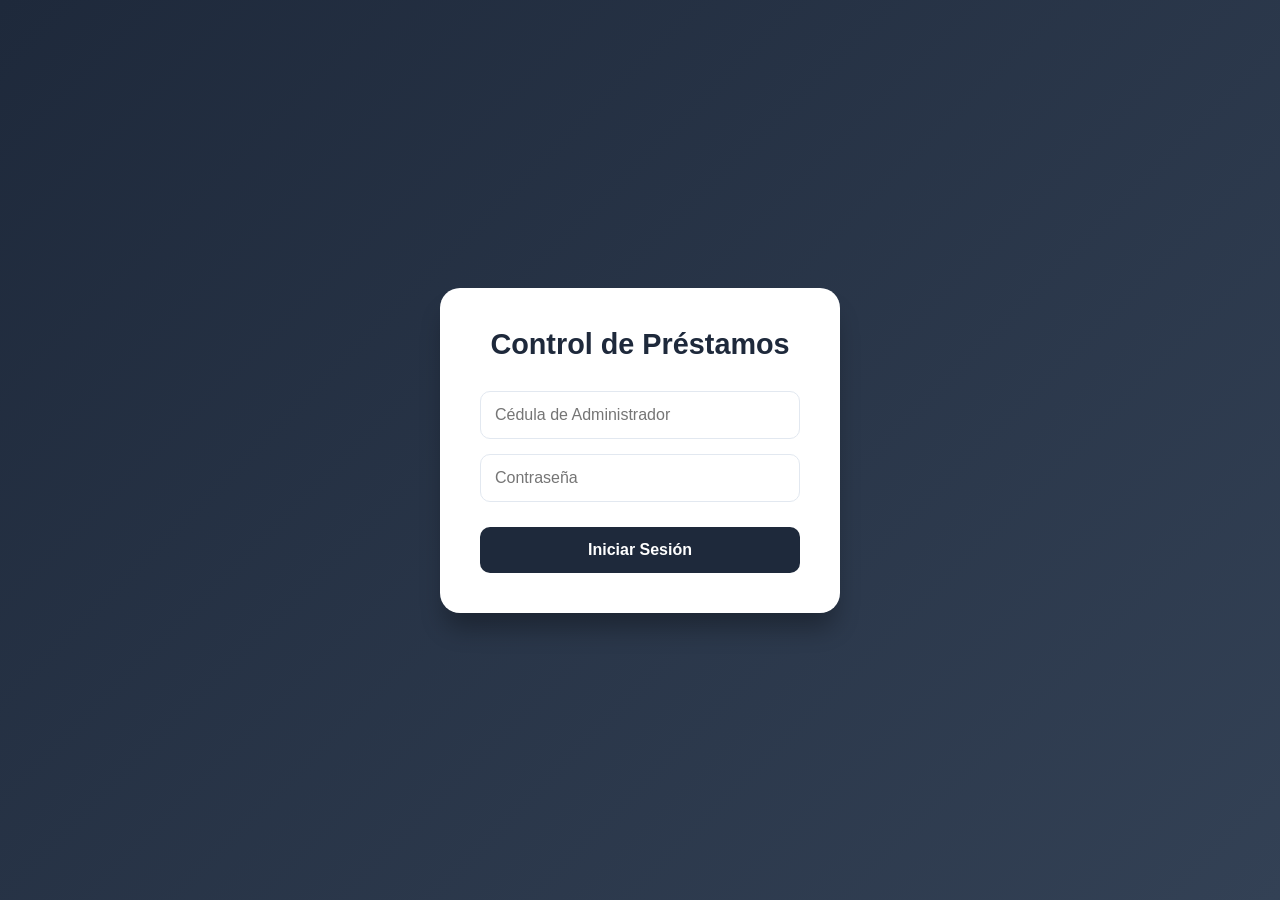
<file: index.html>
<!DOCTYPE html>
<html lang="es">
<head>
    <meta charset="UTF-8">
    <meta name="viewport" content="width=device-width, initial-scale=1.0, maximum-scale=1.0, user-scalable=no">
    <title>Acceso - Sistema de Préstamos</title>
    <link rel="apple-touch-icon" href="https://cdn-icons-png.flaticon.com/512/2830/2830284.png">
    <link rel="stylesheet" href="css/main.css">
</head>
<body>
    <div class="login-card">
        <h1>Control de Préstamos</h1>
        <form id="loginForm">
            <input type="text" id="usuario" placeholder="Cédula de Administrador" required>
            <input type="password" id="password" placeholder="Contraseña" required>
            <button type="submit">Iniciar Sesión</button>
        </form>
    </div>
    <script src="js/auth.js"></script>
</body>
</html>
</file>
<file: css/main.css>
/* 1. Variables de Color (Inversiones Martínez) */
:root {
    --primary: #1e293b;
    /* Azul oscuro Sidebar */
    --accent: #2563eb;
    /* Azul brillante Botones/Activo */
    --success: #51a130;
    /* Verde Cobros */
    --danger: #dc2626;
    /* Rojo Mora */
    --bg-light: #f1f5f9;
    /* Fondo gris suave */
    --white: #ffffff;
}

/* 2. Estructura General */
* {
    box-sizing: border-box;
    margin: 0;
    padding: 0;
    font-family: 'Segoe UI', sans-serif;
}

body {
    background-color: var(--bg-light);
}

.container-pos {
    display: flex;
    height: 100vh;
    overflow: hidden;
}

/* 3. Menú Lateral (Sidebar) */
.sidebar {
    width: 260px;
    background-color: var(--primary);
    color: var(--white);
    display: flex;
    flex-direction: column;
    padding: 20px;
}

.sidebar-header {
    display: flex;
    align-items: center;
    gap: 12px;
    padding-bottom: 30px;
    border-bottom: 1px solid #334155;
}

.sidebar-header i {
    font-size: 2rem;
    color: var(--accent);
}

.sidebar-menu {
    flex: 1;
    margin-top: 20px;
}

.sidebar-menu a {
    display: flex;
    align-items: center;
    gap: 12px;
    color: #94a3b8;
    padding: 14px;
    text-decoration: none;
    border-radius: 8px;
    margin-bottom: 8px;
    transition: 0.3s;
}

.sidebar-menu a:hover,
.sidebar-menu a.active {
    background-color: var(--accent);
    color: var(--white);
}

.sidebar-footer a {
    color: #fca5a5;
    text-decoration: none;
    font-size: 0.9rem;
}

/* 4. Contenido Principal */
.main-content {
    flex: 1;
    padding: 30px;
    overflow-y: auto;
}

.section-header h2 {
    color: var(--primary);
    margin-bottom: 25px;
    font-size: 1.8rem;
}

/* 5. Tarjetas del Dashboard */
.cards-grid {
    display: grid;
    grid-template-columns: repeat(auto-fit, minmax(250px, 1fr));
    gap: 20px;
    margin-bottom: 40px;
}

.card {
    background: var(--white);
    padding: 20px;
    border-radius: 12px;
    display: flex;
    align-items: center;
    gap: 15px;
    box-shadow: 0 4px 6px -1px rgba(0, 0, 0, 0.1);
}

.card-icon {
    width: 50px;
    height: 50px;
    background: #dbeafe;
    color: var(--accent);
    display: flex;
    justify-content: center;
    align-items: center;
    border-radius: 10px;
    font-size: 1.4rem;
}

.card-info h3 {
    font-size: 0.9rem;
    color: #64748b;
}

.card-info p {
    font-size: 1.5rem;
    font-weight: bold;
}

/* 6. Buscador y Tablas */
.search-box-cobro,
.lista-maestra-container {
    background: var(--white);
    padding: 25px;
    border-radius: 15px;
    margin-bottom: 25px;
    box-shadow: 0 4px 6px -1px rgba(0, 0, 0, 0.1);
}

.input-group {
    display: flex;
    gap: 10px;
    margin-top: 15px;
}

input[type="text"],
input[type="number"] {
    flex: 1;
    padding: 12px;
    border: 1px solid #e2e8f0;
    border-radius: 8px;
    outline: none;
}

.btn-buscar {
    background-color: var(--primary);
    color: white;
    padding: 0 20px;
    border: none;
    border-radius: 8px;
    cursor: pointer;
}

.tabla-pos {
    width: 100%;
    border-collapse: collapse;
    margin-top: 20px;
}

.tabla-pos th {
    text-align: left;
    padding: 15px;
    background: #f8fafc;
    color: #64748b;
    border-bottom: 2px solid #e2e8f0;
}

.tabla-pos td {
    padding: 15px;
    border-bottom: 1px solid #f1f5f9;
}

/* 7. Botones */
.btn-cobrar {
    background-color: var(--success);
    color: white;
    border: none;
    padding: 8px 15px;
    border-radius: 6px;
    cursor: pointer;
    font-weight: 600;
}

.btn-cobrar:hover {
    background-color: #418226;
}

/* 8. Modales */
.modal {
    display: none;
    position: fixed;
    top: 0;
    left: 0;
    width: 100%;
    height: 100%;
    background: rgba(0, 0, 0, 0.5);
    justify-content: center;
    align-items: center;
}

.modal-content {
    background: white;
    padding: 30px;
    border-radius: 15px;
    width: 400px;
}

/* Estilo para los botones de acción en la tabla */
.btn-edit {
    background: #3b82f6;
    color: white;
    border: none;
    padding: 5px 10px;
    border-radius: 4px;
    cursor: pointer;
    margin-right: 5px;
}

.btn-delete {
    background: #ef4444;
    color: white;
    border: none;
    padding: 5px 10px;
    border-radius: 4px;
    cursor: pointer;
}

/* Estilo para etiquetas en el formulario modal */
#client-form label {
    display: block;
    margin-bottom: 5px;
    color: #64748b;
    font-weight: 600;
    font-size: 0.9rem;
}

/* Efecto hover para cerrar modal */
.modal-header span:hover {
    color: var(--danger);
}

.btn-edit {
    background-color: #f59e0b;
    /* Color Naranja/Ámbar */
    color: white;
    border: none;
    padding: 8px 12px;
    border-radius: 6px;
    cursor: pointer;
    transition: 0.3s;
}

.btn-edit:hover {
    background-color: #d97706;
}

/* Tooltip simple para los botones */
[title]:hover:after {
    content: attr(title);
    position: absolute;
    background: #333;
    color: #fff;
    padding: 4px 8px;
    font-size: 12px;
    border-radius: 4px;
    margin-top: -30px;
}
/* Alineación del buscador a la izquierda */
.lista-header {
    display: flex;
    flex-direction: column; /* Organiza el título y el buscador en columna */
    align-items: flex-start; /* Alinea todo a la izquierda */
    gap: 15px;
    margin-bottom: 20px;
}

#buscar-cliente-tabla {
    width: 300px; /* Ancho fijo para que se vea ordenado */
    padding: 10px;
    border: 1px solid #cbd5e1;
    border-radius: 8px;
}

/* Tus nuevos botones personalizados */
.btn-cancelar {
    background: #fa1717;
    color: white;
    border: none;
    padding: 8px 15px; /* Un poco más de padding para mejor clic */
    border-radius: 4px;
    cursor: pointer;
    transition: 0.3s;
}

.btn-cancelar:hover { background: #c81212; }

.btn-guardar {
    background: #171ffa;
    color: white;
    border: none;
    padding: 8px 15px;
    border-radius: 4px;
    cursor: pointer;
    transition: 0.3s;
}

.btn-guardar:hover { background: #1218c8; }

/* Botón de acción para la tabla */
.btn-action-loan {
    background: #2563eb;
    color: white;
    border: none;
    padding: 5px 10px;
    border-radius: 4px;
    cursor: pointer;
}

.input-group-modal {
    margin-bottom: 15px;
}
.input-group-modal label {
    display: block;
    font-size: 0.9rem;
    color: #64748b;
    margin-bottom: 5px;
    font-weight: 600;
}
.input-group-modal input, .input-group-modal select {
    width: 100%;
    padding: 10px;
    border: 1px solid #cbd5e1;
    border-radius: 6px;
}

/* Modal más amplio y desahogado */
.modal-content {
    background: white;
    padding: 40px; /* Más espacio interno */
    border-radius: 20px;
    width: 450px;
    box-shadow: 0 20px 25px -5px rgba(0, 0, 0, 0.1), 0 10px 10px -5px rgba(0, 0, 0, 0.04);
    border: none;
}

/* Título con más aire */
.modal-content h3 {
    margin-bottom: 25px;
    font-size: 1.5rem;
    color: var(--primary);
    text-align: center;
}

/* Contenedor de información del cliente */
#info-cliente-cobro {
    margin-bottom: 30px;
}

/* Ajustes en los inputs del modal */
.modal-content label {
    display: block;
    margin-bottom: 10px;
    font-weight: 600;
    color: #475569;
}

#monto-pago {
    width: 100%;
    padding: 15px;
    font-size: 1.2rem; /* Monto más grande para evitar errores */
    border: 2px solid #e2e8f0;
    border-radius: 12px;
    margin-bottom: 25px;
    text-align: center;
    color: var(--primary);
    font-weight: bold;
}

/* Espaciado entre botones */
.modal-actions {
    display: grid;
    grid-template-columns: 1fr 1fr;
    gap: 15px;
    margin-top: 10px;
}
.stats-grid {
    display: grid;
    grid-template-columns: repeat(auto-fit, minmax(200px, 1fr));
    gap: 20px;
    margin-bottom: 30px;
}

.stat-card {
    background: white;
    padding: 20px;
    border-radius: 15px;
    display: flex;
    align-items: center;
    box-shadow: 0 4px 6px -1px rgba(0, 0, 0, 0.1);
}

.stat-icon {
    width: 50px;
    height: 50px;
    border-radius: 12px;
    display: flex;
    align-items: center;
    justify-content: center;
    font-size: 1.5rem;
    margin-right: 15px;
}

.stat-info h3 {
    font-size: 1.8rem;
    margin: 0;
    color: #1e293b;
}

.stat-info p {
    margin: 0;
    color: #64748b;
    font-size: 0.9rem;
}

.cards-grid {
    display: grid;
    grid-template-columns: repeat(auto-fit, minmax(240px, 1fr));
    gap: 20px;
    padding: 10px 0;
}

/* Unificando estilos para ambos tipos de tarjetas */
.card, .stat-card {
    background: white;
    padding: 20px;
    border-radius: 15px;
    display: flex;
    align-items: center;
    gap: 15px;
    box-shadow: 0 4px 6px -1px rgba(0, 0, 0, 0.1);
    transition: transform 0.2s;
}

.card:hover, .stat-card:hover {
    transform: translateY(-5px);
}

.card-icon, .stat-icon {
    width: 55px;
    height: 55px;
    border-radius: 12px;
    display: flex;
    align-items: center;
    justify-content: center;
    font-size: 1.4rem;
    background: #f1f5f9; /* Color por defecto */
}

/* Contenedor de las tarjetas */
.cards-grid {
    display: grid;
    grid-template-columns: repeat(auto-fit, minmax(260px, 1fr));
    gap: 20px;
    padding: 10px 0;
}

/* Tarjeta unificada */
.card-dashboard {
    background: #ffffff;
    padding: 25px;
    border-radius: 16px;
    display: flex;
    align-items: center;
    gap: 20px;
    box-shadow: 0 4px 6px -1px rgba(0, 0, 0, 0.1), 0 2px 4px -1px rgba(0, 0, 0, 0.06);
    transition: transform 0.2s ease;
}

.card-dashboard:hover {
    transform: translateY(-5px);
}

/* Iconos de las tarjetas */
.card-icon {
    width: 60px;
    height: 60px;
    border-radius: 14px;
    display: flex;
    align-items: center;
    justify-content: center;
    font-size: 1.6rem;
    flex-shrink: 0; /* Evita que el icono se encoja */
}

/* Información de texto */
.card-info h3 {
    margin: 0;
    font-size: 1.8rem; /* Tamaño de letra igual para todos los números */
    font-weight: 800;
    color: #1e293b;
    line-height: 1.2;
}

.card-info p {
    margin: 4px 0 0 0;
    font-size: 0.95rem; /* Tamaño igual para todas las descripciones */
    color: #64748b;
    font-weight: 500;
    text-transform: none; /* Asegura que no se pongan todas en mayúsculas */
}

/* Efecto de pulso para la tarjeta de pagos de hoy si hay más de 0 */
@keyframes pulse-red {
    0% { box-shadow: 0 0 0 0 rgba(220, 38, 38, 0.4); }
    70% { box-shadow: 0 0 0 10px rgba(220, 38, 38, 0); }
    100% { box-shadow: 0 0 0 0 rgba(220, 38, 38, 0); }
}

.card-urgent {
    animation: pulse-red 2s infinite;
    border: 2px solid #dc2626 !important;
}
/* Centrado total de la página de inicio */
body.login-page {
    display: flex;
    justify-content: center;
    align-items: center;
    min-height: 100vh;
    background-color: #f1f5f9;
    margin: 0;
    font-family: 'Segoe UI', Tahoma, Geneva, Verdana, sans-serif;
}

/* Contenedor principal del Login */
.login-container {
    background: white;
    padding: 40px;
    border-radius: 15px;
    box-shadow: 0 10px 25px rgba(0,0,0,0.1);
    width: 100%;
    max-width: 400px;
    text-align: center;
}

.login-container h1 {
    color: #1e293b;
    margin-bottom: 30px;
    font-size: 2rem;
    font-weight: 800;
}

/* Estilo de los campos de entrada */
.login-form input {
    width: 100%;
    padding: 12px;
    margin-bottom: 20px;
    border: 1px solid #e2e8f0;
    border-radius: 8px;
    box-sizing: border-box; /* Evita que el input se salga del contenedor */
    font-size: 1rem;
}

/* Estilo del botón */
.login-form button {
    width: 100%;
    padding: 14px;
    background-color: #1e293b;
    color: white;
    border: none;
    border-radius: 8px;
    font-size: 1rem;
    font-weight: bold;
    cursor: pointer;
    transition: background 0.3s;
}

.login-form button:hover {
    background-color: #334155;
}

/* =========================================================
   2. ESTILOS DEL LOGIN (Corregidos y Centrados)
   ========================================================= */

/* Solo aplicamos este flex al body si estamos en la página de login */
body:has(.login-card), body:has(.login-container) {
    display: flex;
    justify-content: center;
    align-items: center;
    min-height: 100vh;
    background: linear-gradient(135deg, #1e293b 0%, #334155 100%) !important;
    padding: 20px;
}

.login-card, .login-container {
    background: var(--white);
    padding: 40px;
    border-radius: 20px;
    box-shadow: 0 20px 25px -5px rgba(0, 0, 0, 0.3);
    width: 100%;
    max-width: 400px;
    text-align: center;
}

.login-card h1, .login-container h1 {
    color: var(--primary);
    margin-bottom: 30px;
    font-size: 1.8rem;
    font-weight: 800;
}

/* Contenedor del formulario para asegurar orden vertical */
#loginForm, .login-form {
    display: flex;
    flex-direction: column;
    gap: 15px; /* Espacio entre los inputs */
}

/* Inputs del login: forzamos que no se pongan uno al lado del otro */
#loginForm input, .login-form input {
    width: 100%;
    display: block; /* Asegura el salto de línea */
    padding: 14px;
    border: 1px solid #e2e8f0;
    border-radius: 10px;
    font-size: 1rem;
    outline: none;
    transition: 0.3s;
}

#loginForm input:focus, .login-form input:focus {
    border-color: var(--accent);
    box-shadow: 0 0 0 4px rgba(37, 99, 235, 0.1);
}

/* Botón del login */
#loginForm button, .login-form button {
    width: 100%;
    padding: 14px;
    background-color: var(--primary);
    color: var(--white);
    border: none;
    border-radius: 10px;
    font-size: 1rem;
    font-weight: bold;
    cursor: pointer;
    transition: 0.3s;
    margin-top: 10px;
}

#loginForm button:hover, .login-form button:hover {
    background-color: #0f172a;
}

.caja-chica-container {
    background: var(--white);
    padding: 25px;
    border-radius: 15px;
    border-left: 5px solid var(--danger);
    margin-bottom: 25px;
}

.gasto-item {
    display: flex;
    justify-content: space-between;
    padding: 10px;
    border-bottom: 1px solid #eee;
}

#utilidad-neta .cards-grid {
    display: grid;
    grid-template-columns: repeat(auto-fit, minmax(250px, 1fr));
    gap: 20px;
}
/* Tamaño de botones de acción en la tabla */
.btn-buscar, .btn-cobrar {
    padding: 8px 12px;
    font-size: 16px;
    min-width: 40px;
    height: 35px;
    border-radius: 6px;
    margin-right: 4px;
    cursor: pointer;
    border: none;
    transition: all 0.3s ease;
}

.btn-buscar:hover { background-color: #1d4ed8; } /* Azul más oscuro */
.btn-cobrar:hover { background-color: #047857; } /* Verde más oscuro */

@media (max-width: 768px) {
    .container-pos {
        flex-direction: column; /* Pone el menú arriba y el contenido abajo */
    }

    .sidebar {
        width: 100%;
        height: auto;
        padding: 10px;
    }

    .sidebar-menu {
        display: flex;
        overflow-x: auto; /* Permite deslizar el menú de lado */
        gap: 10px;
    }

    .sidebar-menu a {
        white-space: nowrap; /* Evita que el texto se rompa */
        padding: 10px;
    }
}

@media (max-width: 480px) {
    .header-grid, .stats-grid {
        grid-template-columns: 1fr !important; /* Una sola columna para que las tarjetas sean grandes */
    }

    .login-card {
        width: 90%;
        padding: 20px;
    }
}

button, .sidebar-menu a {
    min-height: 44px; /* Tamaño mínimo recomendado por Google para botones táctiles */
    display: flex;
    align-items: center;
    justify-content: center;
}
/* AJUSTES PARA MÓVILES (Celulares y Tablets) */
@media (max-width: 768px) {
    
    /* A. El Sidebar se vuelve un menú inferior para fácil acceso */
    .container-pos {
        flex-direction: column;
    }

    .sidebar {
        width: 100%;
        height: auto;
        position: fixed;
        bottom: 0;
        z-index: 1000;
        padding: 5px 0;
        border-right: none;
        border-top: 1px solid #e2e8f0;
    }

    .sidebar-header {
        display: none; /* Ocultamos el logo en móvil para ganar espacio */
    }

    .sidebar-menu {
        display: flex;
        justify-content: space-around;
        padding: 5px;
    }

    .sidebar-menu a {
        flex-direction: column;
        font-size: 0.7rem;
        padding: 8px 5px;
        gap: 5px;
        text-align: center;
    }

    .sidebar-menu i {
        font-size: 1.2rem;
    }

    /* B. Contenido principal con margen inferior para no tapar con el menú */
    main, .main-content {
        padding: 15px;
        padding-bottom: 80px; /* Espacio para el menú inferior */
    }

    /* C. Tarjetas del Dashboard una debajo de otra */
    .stats-grid, .header-grid {
        grid-template-columns: 1fr !important;
        gap: 15px;
    }

    /* D. Tablas: Deslizamiento lateral suave */
    .table-container {
        overflow-x: auto;
        display: block;
        white-space: nowrap;
        background: white;
        border-radius: 8px;
    }

    /* E. Modales: Que ocupen casi toda la pantalla */
    .modal-content {
        width: 95% !important;
        margin: 10px;
        padding: 15px;
    }
}
</file>
